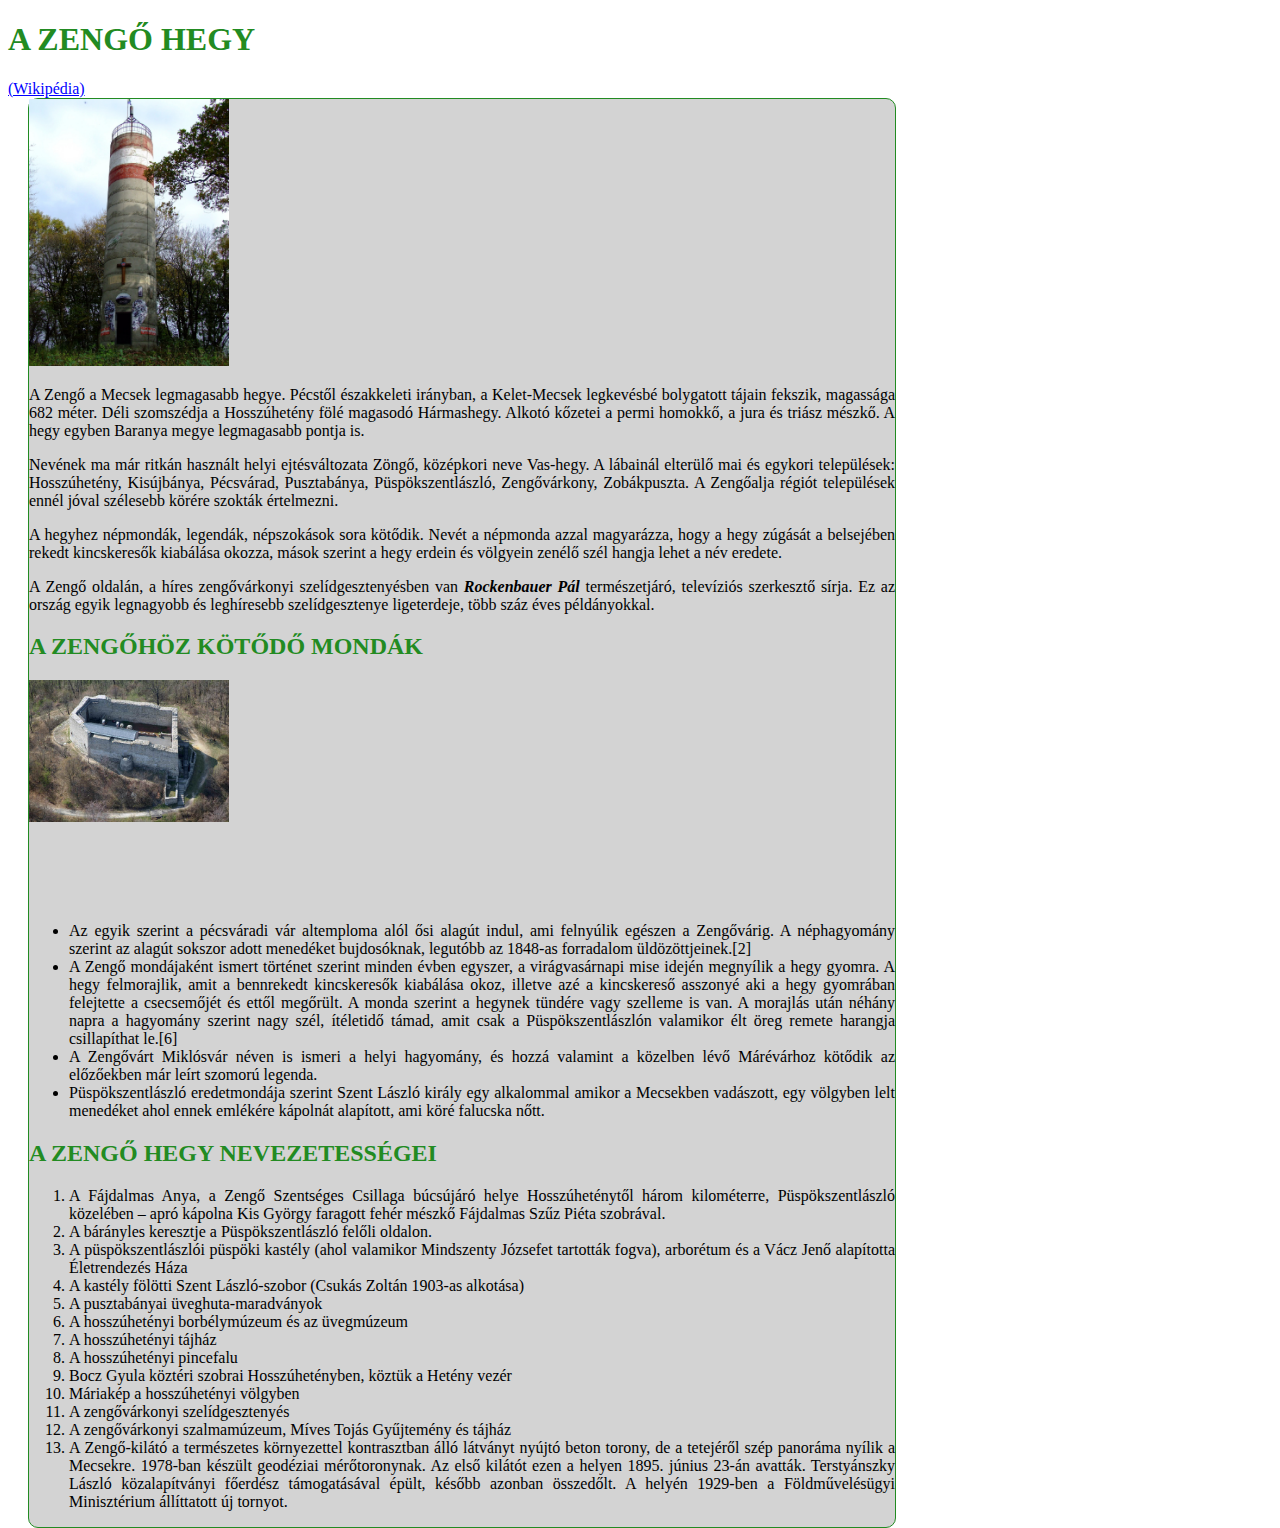
<file: A Zengő hegy/index.html>
<!DOCTYPE html>
<html lang="hu">
<head>
	 <link rel="stylesheet" type="text/css" href="style.css">
	 <meta charset="utf-8">
	 <title>Zengő</title>
</head>
<body>
    <div id="content">
		<h1>A Zengő hegy</h1>
		<a href="https://hu.wikipedia.org/wiki/Zeng%C5%91_(hegy)" target="_blank">(Wikipédia)</a>
		<div id="imageright">
		<img src="zengokilato.jpg" alt="Kilátó a Zengőn" title="Kilátó a Zengőn">
		<p>A Zengő a Mecsek legmagasabb hegye. Pécstől északkeleti irányban, a Kelet-Mecsek legkevésbé bolygatott tájain fekszik, magassága 682 méter. Déli szomszédja a Hosszúhetény fölé magasodó Hármashegy. Alkotó kőzetei a permi homokkő, a jura és triász mészkő. A hegy egyben Baranya megye legmagasabb pontja is.</p>

		<p>Nevének ma már ritkán használt helyi ejtésváltozata Zöngő, középkori neve Vas-hegy. A lábainál elterülő mai és egykori települések: Hosszúhetény, Kisújbánya, Pécsvárad, Pusztabánya, Püspökszentlászló, Zengővárkony, Zobákpuszta. A Zengőalja régiót települések ennél jóval szélesebb körére szokták értelmezni.</p>

		<p>A hegyhez népmondák, legendák, népszokások sora kötődik. Nevét a népmonda azzal magyarázza, hogy a hegy zúgását a belsejében rekedt kincskeresők kiabálása okozza, mások szerint a hegy erdein és völgyein zenélő szél hangja lehet a név eredete.</p>

		<p>A Zengő oldalán, a híres zengővárkonyi szelídgesztenyésben van <b><i>Rockenbauer Pál</i></b> természetjáró, televíziós szerkesztő sírja. Ez az ország egyik legnagyobb és leghíresebb szelídgesztenye ligeterdeje, több száz éves példányokkal. </p>
		<h2>A Zengőhöz kötődő mondák</h2>
		<img src="marevar.jpg" alt="Máré vára" title="Máré vára" id="imageleft">
		<ul>
			<li>Az egyik szerint a pécsváradi vár altemploma alól ősi alagút indul, ami felnyúlik egészen a Zengővárig. A néphagyomány szerint az alagút sokszor adott menedéket bujdosóknak, legutóbb az 1848-as forradalom üldözöttjeinek.[2]</li>

			<li>A Zengő mondájaként ismert történet szerint minden évben egyszer, a virágvasárnapi mise idején megnyílik a hegy gyomra. A hegy felmorajlik, amit a bennrekedt kincskeresők kiabálása okoz, illetve azé a kincskereső asszonyé aki a hegy gyomrában felejtette a csecsemőjét és ettől megőrült. A monda szerint a hegynek tündére vagy szelleme is van. A morajlás után néhány napra a hagyomány szerint nagy szél, ítéletidő támad, amit csak a Püspökszentlászlón valamikor élt öreg remete harangja csillapíthat le.[6]</li>

			<li>A Zengővárt Miklósvár néven is ismeri a helyi hagyomány, és hozzá valamint a közelben lévő Márévárhoz kötődik az előzőekben már leírt szomorú legenda.</li>

			<li>Püspökszentlászló eredetmondája szerint Szent László király egy alkalommal amikor a Mecsekben vadászott, egy völgyben lelt menedéket ahol ennek emlékére kápolnát alapított, ami köré falucska nőtt.</li>
		</ul>
			<h2>A Zengő hegy nevezetességei</h2>
			<ol>
				<li>A Fájdalmas Anya, a Zengő Szentséges Csillaga búcsújáró helye Hosszúheténytől három kilométerre, Püspökszentlászló közelében – apró kápolna Kis György faragott fehér mészkő Fájdalmas Szűz Piéta szobrával.</li>
				<li>A bárányles keresztje a Püspökszentlászló felőli oldalon.</li>
				<li>A püspökszentlászlói püspöki kastély (ahol valamikor Mindszenty Józsefet tartották fogva), arborétum és a Vácz Jenő alapította Életrendezés Háza</li>
				<li>A kastély fölötti Szent László-szobor (Csukás Zoltán 1903-as alkotása)</li>
				<li>A pusztabányai üveghuta-maradványok</li>
				<li>A hosszúhetényi borbélymúzeum és az üvegmúzeum</li>
				<li>A hosszúhetényi tájház</li>
				<li>A hosszúhetényi pincefalu</li>
				<li>Bocz Gyula köztéri szobrai Hosszúhetényben, köztük a Hetény vezér</li>
				<li>Máriakép a hosszúhetényi völgyben</li>
				<li>A zengővárkonyi szelídgesztenyés</li>
				<li>A zengővárkonyi szalmamúzeum, Míves Tojás Gyűjtemény és tájház</li>
				<li>A Zengő-kilátó a természetes környezettel kontrasztban álló látványt nyújtó beton torony, de a tetejéről szép panoráma nyílik a Mecsekre. 1978-ban készült geodéziai mérőtoronynak. Az első kilátót ezen a helyen 1895. június 23-án avatták. Terstyánszky László közalapítványi főerdész támogatásával épült, később azonban összedőlt. A helyén 1929-ben a Földművelésügyi Minisztérium állíttatott új tornyot.</li>
			</ol>
		</div>
    </div>
</body>
</html>
</file>
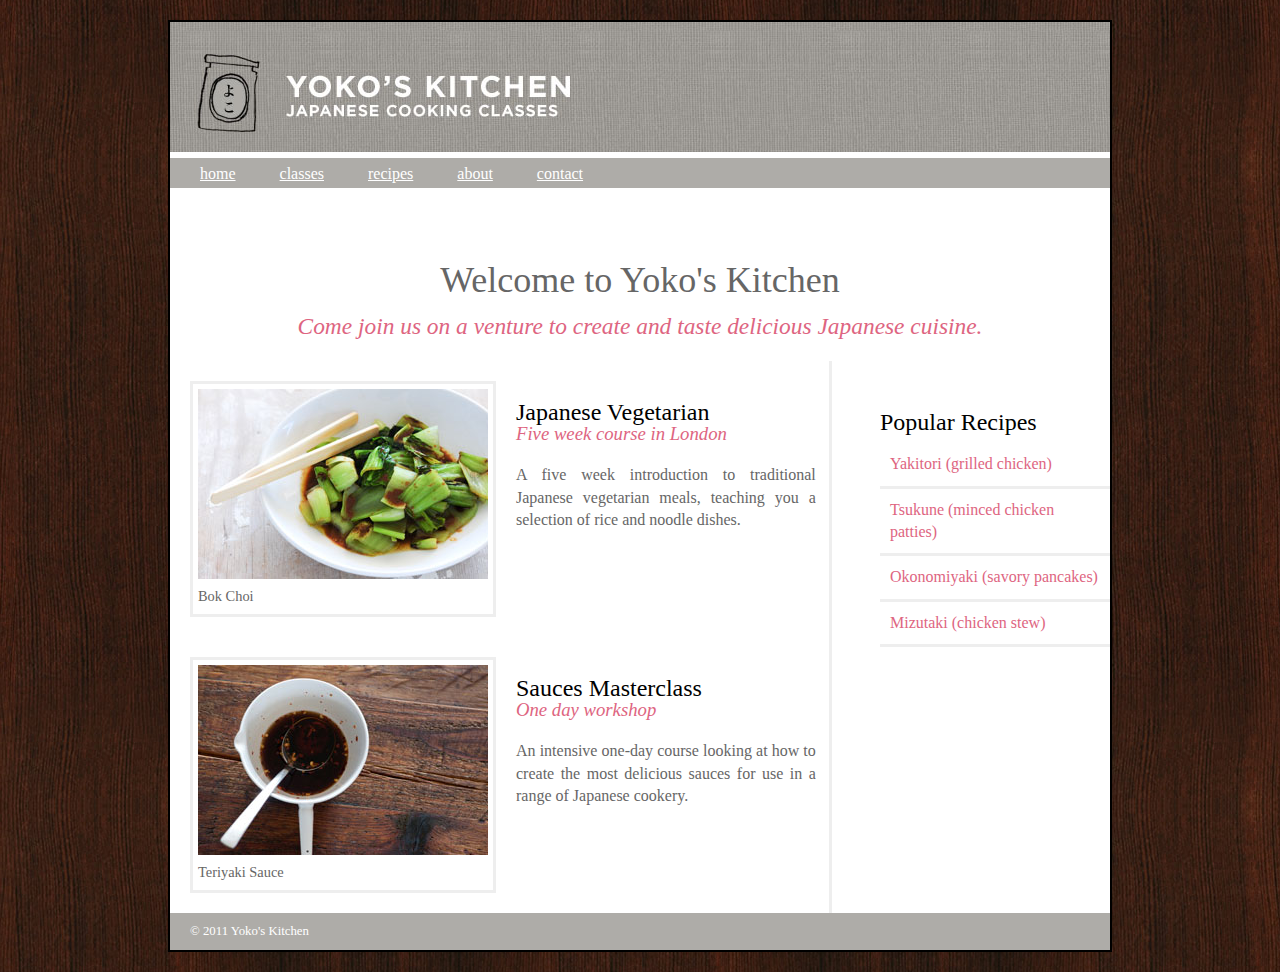
<file: Yoko konyhája/index.html>
<!DOCTYPE html>
<html lang="en">
	<head>
		<meta charset="utf-8">
		<title>Yoko's Kitchen</title>
		<link rel="stylesheet" href="yoko.css">
	</head>
	<body>
		<div id="wrapper">
			<header>
				<img src="header.jpg" alt="header" title="header">
				<nav>
					<ul>
						<li><a href="#">home</a></li>
						<li><a href="#">classes</a></li>
						<li><a href="#">recipes</a></li>
						<li><a href="#">about</a></li>
						<li><a href="#">contact</a></li>
					</ul>
				</nav>
			</header>
			<section class="home">
			<br />
			<h1> Welcome to Yoko's Kitchen </h1>
			<h3> Come join us on a venture to create and taste delicious Japanese cuisine. </h3>
			</section>
			<section class="courses">
				<article>
					<figure>
						<img src="bok-choi.jpg" />
						<figcaption>Bok Choi</figcaption>
					</figure>
					<hgroup>
						<h2>Japanese Vegetarian</h2>
						<h3>Five week course in London</h3>
					</hgroup>
					<p>A five week introduction to traditional Japanese vegetarian meals, teaching you a selection of rice and noodle dishes.</p>
				</article>    
				<article>
					<figure>
						<img src="teriyaki.jpg" />
						<figcaption>Teriyaki Sauce</figcaption>
					</figure>
					<hgroup>
						<h2>Sauces Masterclass</h2>
						<h3>One day workshop</h3>
					</hgroup>
					<p>An intensive one-day course looking at how to create the most delicious sauces for use in a range of Japanese cookery.</p>
				</article>    
			</section>
			<aside>
				<section class="popular-recipes">
					<h2>Popular Recipes</h2>
					<a href="#">Yakitori (grilled chicken)</a>
					<a href="#">Tsukune (minced chicken patties)</a>
					<a href="#">Okonomiyaki (savory pancakes)</a>
					<a href="#">Mizutaki (chicken stew)</a>
				</section>
			</aside>
			<footer>&copy; 2011 Yoko's Kitchen</footer>
		</div>
	</body>
</html>
</file>
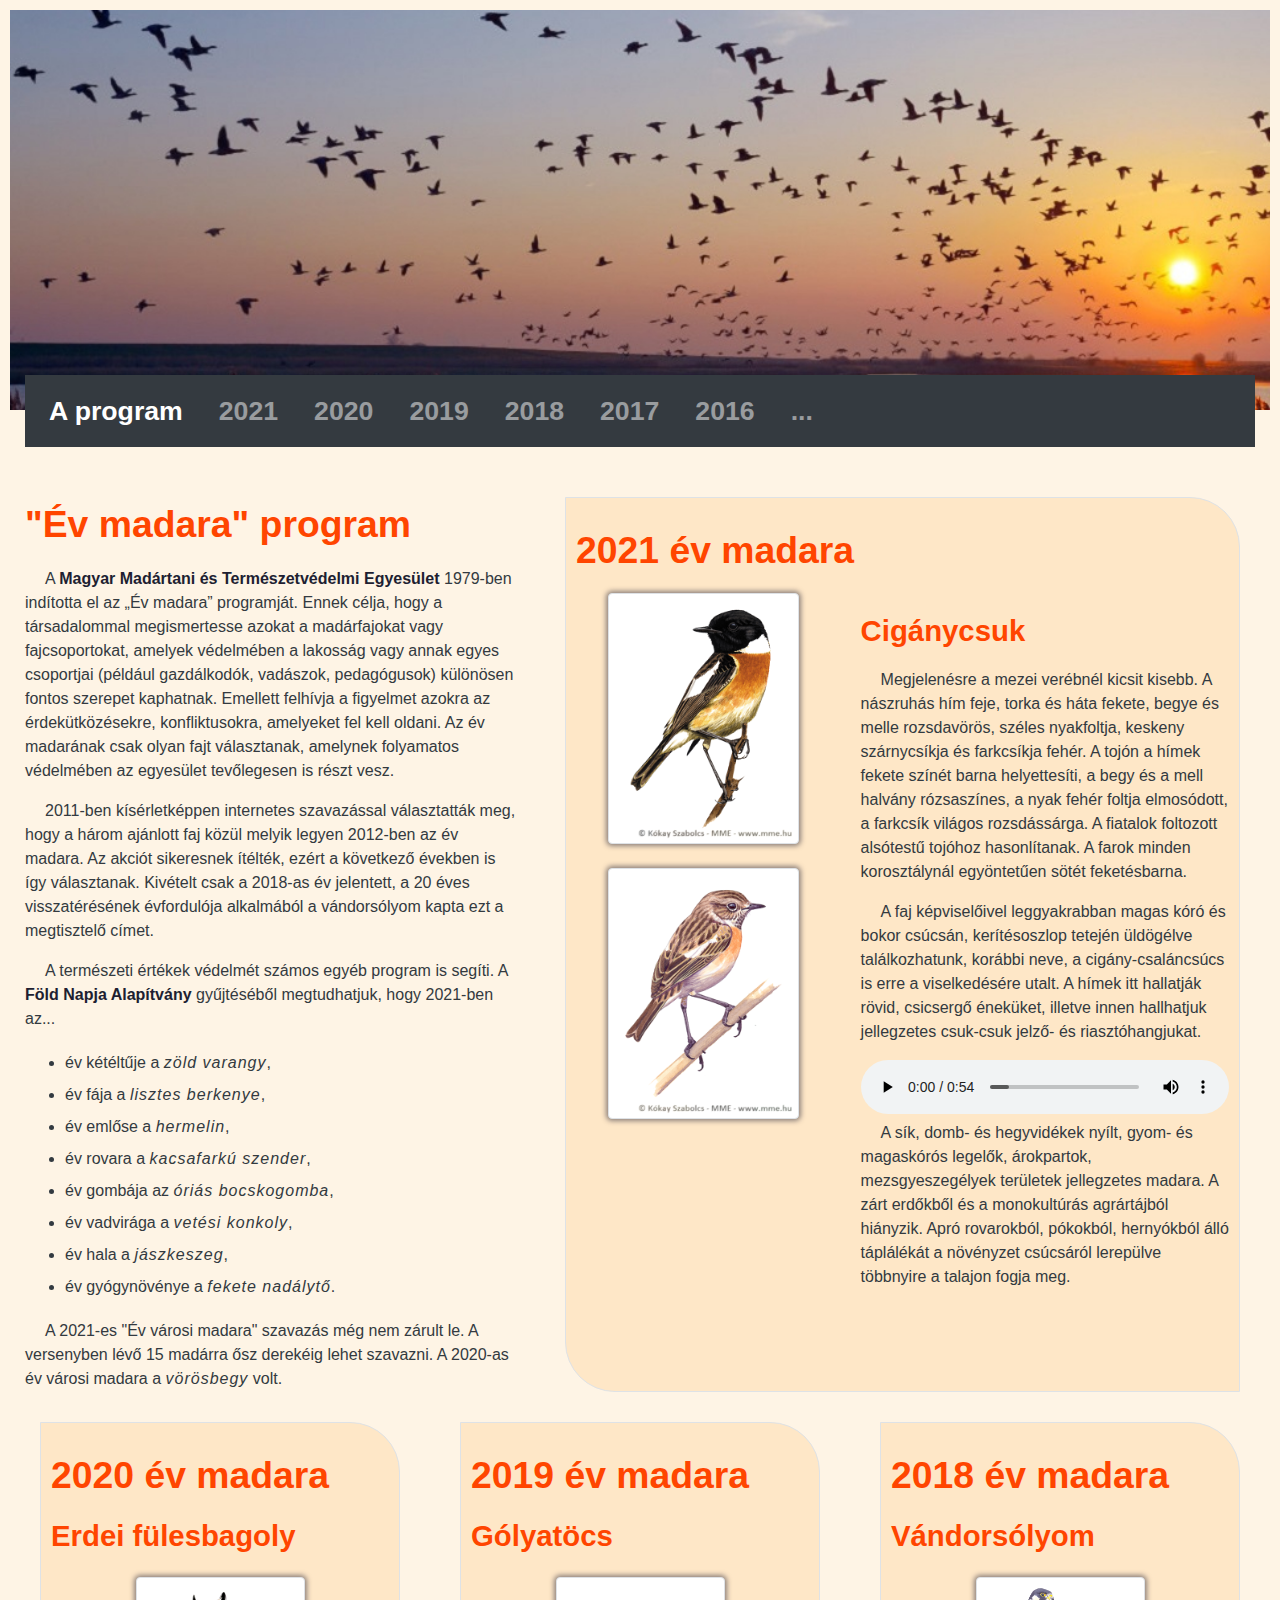
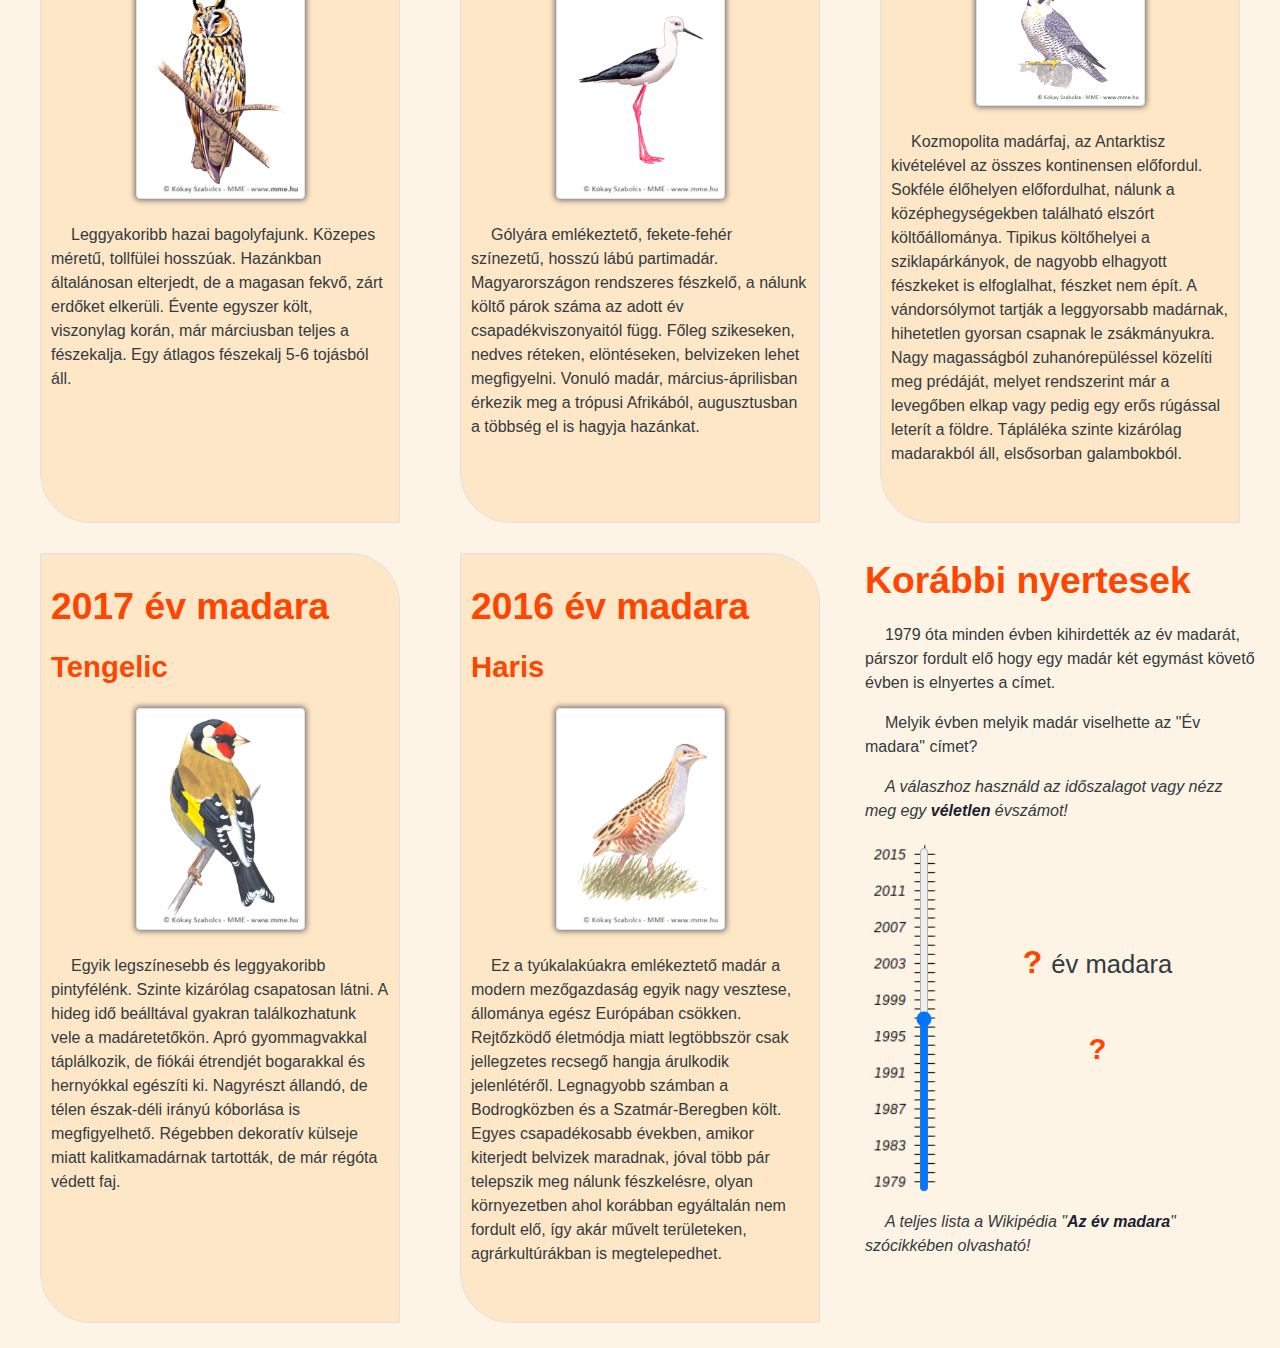
<file: Ev_madara_HTML/evmadara.html>
﻿<!DOCTYPE html>
<html lang="hu">
<head>
  <meta name="viewport" content="width=device-width, initial-scale=1">
  <link rel="stylesheet" href="bootstrap.min.css">
  <link rel="stylesheet" href="evmadara.css">
  <script src="jquery.min.js"></script>
  <script src="popper.min.js"></script>
  <script src="bootstrap.min.js"></script>
  <script src="evmadara.js"></script>
  <meta charset="utf-8">
  <title>Év madara program</title>  
</head>

<body>

  <div class="container-fluid">
    <header class="row">
      <img src="kepek/vonulas.jpg" class="img-fluid w-100" alt="Vonulás">
    </header>

    <nav class="navbar navbar-expand-lg navbar-dark bg-dark">      
      <button class="navbar-toggler" type="button" data-toggle="collapse" data-target="#navbarNav" aria-controls="navbarNav" aria-expanded="false" aria-label="Toggle navigation">
        <span class="navbar-toggler-icon"></span>
      </button>
      <div class="collapse navbar-collapse" id="navbarNav">
        <ul class="navbar-nav">
          <li class="nav-item active">
            <a class="nav-link" href="#program">A program <span class="sr-only">(current)</span></a>
          </li>
          <li class="nav-item">
            <a class="nav-link" href="#ev2021">2021</a>
          </li>
          <li class="nav-item">
            <a class="nav-link" href="#ev2020">2020</a>
          </li>
          <li class="nav-item">
            <a class="nav-link" href="#ev2019">2019</a>
          </li>
          <li class="nav-item">
            <a class="nav-link" href="#ev2018">2018</a>
          </li>
          <li class="nav-item">
            <a class="nav-link" href="#ev2017">2017</a>
          </li>
          <li class="nav-item">
            <a class="nav-link" href="#ev2016">2016</a>
          </li>      
          <li class="nav-item">
            <a class="nav-link" href="#regen">...</a>
          </li>    
        </ul>
      </div>
    </nav>

    <div class="row">
      <div id="program" class="col-lg-5">
        <h1>"Év madara" program</h1>
        <p>
          A <a href="https://mme.hu/" target="_blank">Magyar Madártani és Természetvédelmi Egyesület</a> 1979-ben indította el az „Év madara” programját. Ennek célja, hogy a társadalommal megismertesse azokat a madárfajokat vagy fajcsoportokat, amelyek védelmében a lakosság vagy annak egyes csoportjai (például gazdálkodók, vadászok, pedagógusok) különösen fontos szerepet kaphatnak. Emellett felhívja a figyelmet azokra az érdekütközésekre, konfliktusokra, amelyeket fel kell oldani. Az év madarának csak olyan fajt választanak, amelynek folyamatos védelmében az egyesület tevőlegesen is részt vesz.
        </p>
        <p>
          2011-ben kísérletképpen internetes szavazással választatták meg, hogy a három ajánlott faj közül melyik legyen 2012-ben az év madara. Az akciót sikeresnek ítélték, ezért a következő években is így választanak. Kivételt csak a 2018-as év jelentett, a 20 éves visszatérésének évfordulója alkalmából a vándorsólyom kapta ezt a megtisztelő címet.
        </p>
        <p>
          A természeti értékek védelmét számos egyéb program is segíti. A <a href="http://fna.hu/hir/vadonelok2021" target="_blank">Föld Napja Alapítvány</a> gyűjtéséből megtudhatjuk, hogy 2021-ben az...
        </p>
        <ul class="lista">
          <li>év kétéltűje a <span class="dijazott">zöld varangy</span>,</li>
          <li>év fája a <span class="dijazott">lisztes berkenye</span>,</li>
          <li>év emlőse a <span class="dijazott">hermelin</span>,</li>
          <li>év rovara a <span class="dijazott">kacsafarkú szender</span>,</li>
          <li>év gombája az <span class="dijazott">óriás bocskogomba</span>,</li>
          <li>év vadvirága a <span class="dijazott">vetési konkoly</span>,</li>
          <li>év hala a <span class="dijazott">jászkeszeg</span>,</li>
          <li>év gyógynövénye a <span class="dijazott">fekete nadálytő</span>.</li>        
        </ul>    
        <p>A 2021-es "Év városi madara" szavazás még nem zárult le. A versenyben lévő 15 madárra ősz derekéig lehet szavazni. A 2020-as év városi madara a <span class="dijazott">vörösbegy</span> volt.</p>    
      </div>
      <div id="ev2021" class="col-lg-7 nyertes">
        <div class="border">
          <h2>2021 év madara</h2>
          <div class="row">
            <div class="col-md-5">
              <img src="kepek/ciganycsuk_him.png" alt="Cigánycsuk - Hím" title="Cigánycsuk - Hím"
                class="img-fluid mx-auto d-block w-75 img-thumbnail drop-shadow">
                <br>
                <img src="kepek/ciganycsuk_tojo.png" alt="Cigánycsuk - Tojó" title="Cigánycsuk - Tojó"
                class="img-fluid mx-auto d-block w-75 img-thumbnail drop-shadow">
            </div>
            <div class="col-md-7">
                <h3>Cigánycsuk</h3>
                <p>Megjelenésre a mezei verébnél kicsit kisebb. A nászruhás hím feje, torka és háta fekete, begye és melle rozsdavörös, széles nyakfoltja, keskeny szárnycsíkja és farkcsíkja fehér. A tojón a hímek fekete színét barna helyettesíti, a begy és a mell halvány rózsaszínes, a nyak fehér foltja elmosódott, a farkcsík világos rozsdássárga. A fiatalok foltozott alsótestű tojóhoz hasonlítanak. A farok minden korosztálynál egyöntetűen sötét feketésbarna.</p>
                <p>A faj képviselőivel leggyakrabban magas kóró és bokor csúcsán, kerítésoszlop tetején üldögélve találkozhatunk, korábbi neve, a cigány-csaláncsúcs is erre a viselkedésére utalt. A hímek itt hallatják rövid, csicsergő éneküket, illetve innen hallhatjuk jellegzetes csuk-csuk jelző- és riasztóhangjukat.</p>
                <audio controls>
                  <source src="hangok/ciganycsuk.mp3" type="audio/mpeg">
                  Az Ön böngészője nem támogatja az audió elemet!
                </audio>
                <p>A sík, domb- és hegyvidékek nyílt, gyom- és magaskórós legelők, árokpartok, mezsgyeszegélyek területek jellegzetes madara. A zárt erdőkből és a monokultúrás agrártájból hiányzik. Apró rovarokból, pókokból, hernyókból álló táplálékát a növényzet csúcsáról lerepülve többnyire a talajon fogja meg.</p>
            </div>
          </div>
        </div>
      </div>
    </div>

    <div class="row">
      <div id="ev2020" class="col-md-6 col-xl-4 nyertes">
        <div class="border">
          <h2>2020 év madara</h2>
          <h3>Erdei fülesbagoly</h3>
          <img src="kepek/erdeifulesbagoly.png" alt="Erdei fülesbagoly" title="Erdei fülesbagoly"
            class="img-fluid mx-auto my-4 d-block w-50 img-thumbnail drop-shadow">
          <p>Leggyakoribb hazai bagolyfajunk. Közepes méretű, tollfülei hosszúak. Hazánkban általánosan elterjedt, de a magasan fekvő, zárt erdőket elkerüli. Évente egyszer költ, viszonylag korán, már márciusban teljes a fészekalja. Egy átlagos fészekalj 5-6 tojásból áll.</p>
        </div>
      </div>

      <div id="ev2019" class="col-md-6 col-xl-4 nyertes">
        <div class="border">
          <h2>2019 év madara</h2>
          <h3>Gólyatöcs</h3>
          <img src="kepek/golyatocs.png" alt="Gólyatöcs" title="Gólyatöcs"
            class="img-fluid mx-auto my-4 d-block w-50 img-thumbnail drop-shadow">
          <p>Gólyára emlékeztető, fekete-fehér színezetű, hosszú lábú partimadár. Magyarországon rendszeres fészkelő, a nálunk költő párok száma az adott év csapadékviszonyaitól függ. Főleg szikeseken, nedves réteken, elöntéseken, belvizeken lehet megfigyelni. Vonuló madár, március-áprilisban érkezik meg a trópusi Afrikából, augusztusban a többség el is hagyja hazánkat.</p>
        </div>
      </div>

      <div id="ev2018" class="col-md-6 col-xl-4 nyertes">
        <div class="border">
          <h2>2018 év madara</h2>
          <h3>Vándorsólyom</h3>
          <img src="kepek/vandorsolyom.png" alt="Vándorsólyom" title="Vándorsólyom"
            class="img-fluid mx-auto my-4 d-block w-50 img-thumbnail drop-shadow">
          <p>Kozmopolita madárfaj, az Antarktisz kivételével az összes kontinensen előfordul. Sokféle élőhelyen előfordulhat, nálunk a középhegységekben található elszórt költőállománya. Tipikus költőhelyei a sziklapárkányok, de nagyobb elhagyott fészkeket is elfoglalhat, fészket nem épít. A vándorsólymot tartják a leggyorsabb madárnak, hihetetlen gyorsan csapnak le zsákmányukra. Nagy magasságból zuhanórepüléssel közelíti meg prédáját, melyet rendszerint már a levegőben elkap vagy pedig egy erős rúgással leterít a földre. Tápláléka szinte kizárólag madarakból áll, elsősorban galambokból.</p>
        </div>
      </div>

      <div id="ev2017" class="col-md-6 col-xl-4 nyertes">
        <div class="border">
          <h2>2017 év madara</h2>
          <h3>Tengelic</h3>
          <img src="kepek/tengelic.png" alt="Tengelic" title="Tengelic"
            class="img-fluid mx-auto my-4 d-block w-50 img-thumbnail drop-shadow">
          <p>Egyik legszínesebb és leggyakoribb pintyfélénk. Szinte kizárólag csapatosan látni. A hideg idő beálltával gyakran találkozhatunk vele a madáretetőkön. Apró gyommagvakkal táplálkozik, de fiókái étrendjét bogarakkal és hernyókkal egészíti ki. Nagyrészt állandó, de télen észak-déli irányú kóborlása is megfigyelhető. Régebben dekoratív külseje miatt kalitkamadárnak tartották, de már régóta védett faj. </p>
        </div>
      </div>

      <div id="ev2016" class="col-md-6 col-xl-4 nyertes">
        <div class="border">
          <h2>2016 év madara</h2>
          <h3>Haris</h3>
          <img src="kepek/haris.png" alt="Haris" title="Haris"
            class="img-fluid mx-auto my-4 d-block w-50 img-thumbnail drop-shadow">
          <p>Ez a tyúkalakúakra emlékeztető madár a modern mezőgazdaság egyik nagy vesztese, állománya egész Európában csökken. Rejtőzködő életmódja miatt legtöbbször csak jellegzetes recsegő hangja árulkodik jelenlétéről. Legnagyobb számban a Bodrogközben és a Szatmár-Beregben költ. Egyes csapadékosabb években, amikor kiterjedt belvizek maradnak, jóval több pár telepszik meg nálunk fészkelésre, olyan környezetben ahol korábban egyáltalán nem fordult elő, így akár művelt területeken, agrárkultúrákban is megtelepedhet.</p>
        </div>
      </div>

      <div id="regen" class="col-md-6 col-xl-4 nyertes">
        <h2>Korábbi nyertesek</h2>
        <p>1979 óta minden évben kihirdették az év madarát, párszor fordult elő hogy egy madár két egymást követő évben is elnyertes a címet.</p>
        <p>Melyik évben melyik madár viselhette az "Év madara" címet?</p>
        <p class="font-italic">A válaszhoz használd az időszalagot vagy nézz meg egy <span id="velGomb" onclick="veletlen();">véletlen</span> évszámot!</p>        
        <div id="evszalag">         
          <input type="range" id="ev" min="1979" max="2015" title="Válassz évet!" onchange="frissit();">        
        </div>
        <div id="nevjegy">
          <h2><span id="evszam">?</span> <small> év madara</small></h2>
          <h3 id="madar">?</h3>
        </div>
        <br style="clear: both;">
        <p class="font-italic">A teljes lista a Wikipédia "<a href="https://hu.wikipedia.org/wiki/Az_%C3%A9v_madara" target="_blank">Az év madara</a>" szócikkében olvasható!</p>
      </div>
      
    </div>
  </div>

</body>
</html>

<!-- https://theprodigious.com/wp-content/uploads/2020/10/Birds-fly-south.jpg -->
</file>
<file: A Zengő hegy/style.css>
#content{
	width: 888px;
}

#imageright{
	margin-left: 20px;
    float: right;
    border: 1px solid forestgreen;
    border-radius: 10px;
    background-color: lightgray;
}

#imageleft{
	margin-right: 40px;
    margin-bottom: 80px;
}

.kepszoveg{
	font-weight: bold;
    font-style: italic;
    text-align: center;
}

h1, h2 {
    text-transform: uppercase;
    color: forestgreen;
}

p, li {
    text-align: justify;
}

a {
    color: blue;
}

a:hover {
    color: red;
}

#imageleft img, #imageright img{
    width: 200px;
}
</file>
<file: Yoko konyhája/yoko.css>
body {
	color: #666666;
	background-color: #f9f8f6;
	background-image: url("dark-wood.jpg");
	background-position: center;
	font-family: Georgia, Times, serif;
	line-height: 1.4em;
	margin: 0px;
}

#wrapper {
	width: 940px;
	margin: 20px auto 20px auto;
	border: 2px solid #000000;
	background-color: #ffffff;
}

h1 {
	font-size: 36px;
}

nav, footer {
	clear: both;
	color: #ffffff;
	background-color: #aeaca8;
	height: 30px;
}

nav ul {
	margin: 0px;
	padding: 5px 0px 5px 30px;
}

nav li {
	margin-right: 40px;
	display: inline;
}

nav li a {
	color: #ffffff;
}

nav li a:hover, nav li a.current {
	color: black;
}

section.courses {
	float: left;
	width: 659px;
	border-right: 3px solid #eeeeee;
}

article {
	clear: both;
	overflow: auto;
	width: 98%;
}

hgroup {
	margin-top: 40px;
}

figure {
	float: left;
	width: 290px;
	height: 220px;
	padding: 5px;
	margin: 20px;
	border: 3px solid #eeeeee;
}

figcaption {
	font-size: 90%;
	text-align: left;
}

aside section a {
	display: block;
	padding: 10px;
	border-bottom: 3px solid #eeeeee;
}

aside section a:hover {
	color: #985d6a;
	background-color: #efefef;
}

h2 {
	padding: 0px;
	color: #000000;
	margin-bottom: 0px;
}

h3 {
	margin-top: 0px;
	color: #de6581;
	font-style: italic;
}

aside h2 {
	padding: 30px 0px 10px 0px;
	color: black;
}

footer {
	font-size: 80%;
	padding: 7px 0px 0px 20px;
}

section.contpage {
	text-align: center;
}

.home {
	text-align: center;
	font-size: 20px;
}

header {
	height: 200px;
}

article p {
	text-align: justify;
}

aside {
	width: 230px;
	padding-left: 20px;
	float: right;
}

aside a {
	color: #de6581;
	text-decoration: none;
}

h1, h2, h3 {
	font-weight: normal;
}
</file>
<file: Ev_madara_HTML/evmadara.css>
body {
    padding: 10px;
    color: #333a40; 
    background-color: rgba(253, 217, 169, 0.30);
    font-family: "Open Sans", Arial, sans-serif;
}

header {        
    overflow: hidden;
    max-height: 400px; 
}

header img {
    object-fit: cover;    
}

nav {
    position: relative;
    top: -35px;
    font-weight: bold;
    font-size: 20pt;
}

.nav-item {
    margin-right: 20px;
}

a {
    color: rgb(32, 30, 49);
    font-weight: bold;
}

h1, h2, h3 {
    color: orangered;
    margin: 20px 0px;    
    font-weight: bold;
}

h1, h2 {
    font-size: 28pt;
}

h3 {
    font-size: 22pt;
}

p {
    line-height: 150%;
    text-indent: 20px;
}

.dijazott {    
    letter-spacing: 1px;
    font-style: italic;
}

.drop-shadow {
    -webkit-box-shadow: 0 0 5px 2px rgba(32, 30, 49, .5);
    box-shadow: 0 0 5px 2px rgba(32, 30, 49, .5);
}

audio {
    width: 100%;    
}

.border {
    margin: 15px;
    padding: 10px;
    border-bottom-left-radius: 50px;
    border-top-right-radius: 50px;
    height: 100%;
    background-color: rgba(253, 217, 169, .5);
}

.nyertes {
    margin-bottom: 30px;
}

#evszalag {
    float: left;
    text-align: center;
    background-image: url(kepek/idoszalag.png);
    background-size: 75%;
    background-repeat: no-repeat;
    width: 100px;
}

input[type="range"] {
    writing-mode: bt-lr; /* IE */
    -webkit-appearance: slider-vertical; /* WebKit */
    height: 345px;
    width: 50px;
    margin-top: 8px;
    margin-left: 18px;    
}

#nevjegy {
    margin: 120px 0px;
    text-align: center;
    padding-right: 25px;
}

#nevjegy h2 {
    font-size: 24pt;
    margin-bottom: 50px;
}

#nevjegy h2 small {
    color: #333a40; 
}

#velGomb {
    color: rgb(32, 30, 49);
    font-weight: bold;
    cursor: pointer;
}

.lista {
    line-height: 200%;
}
</file>
